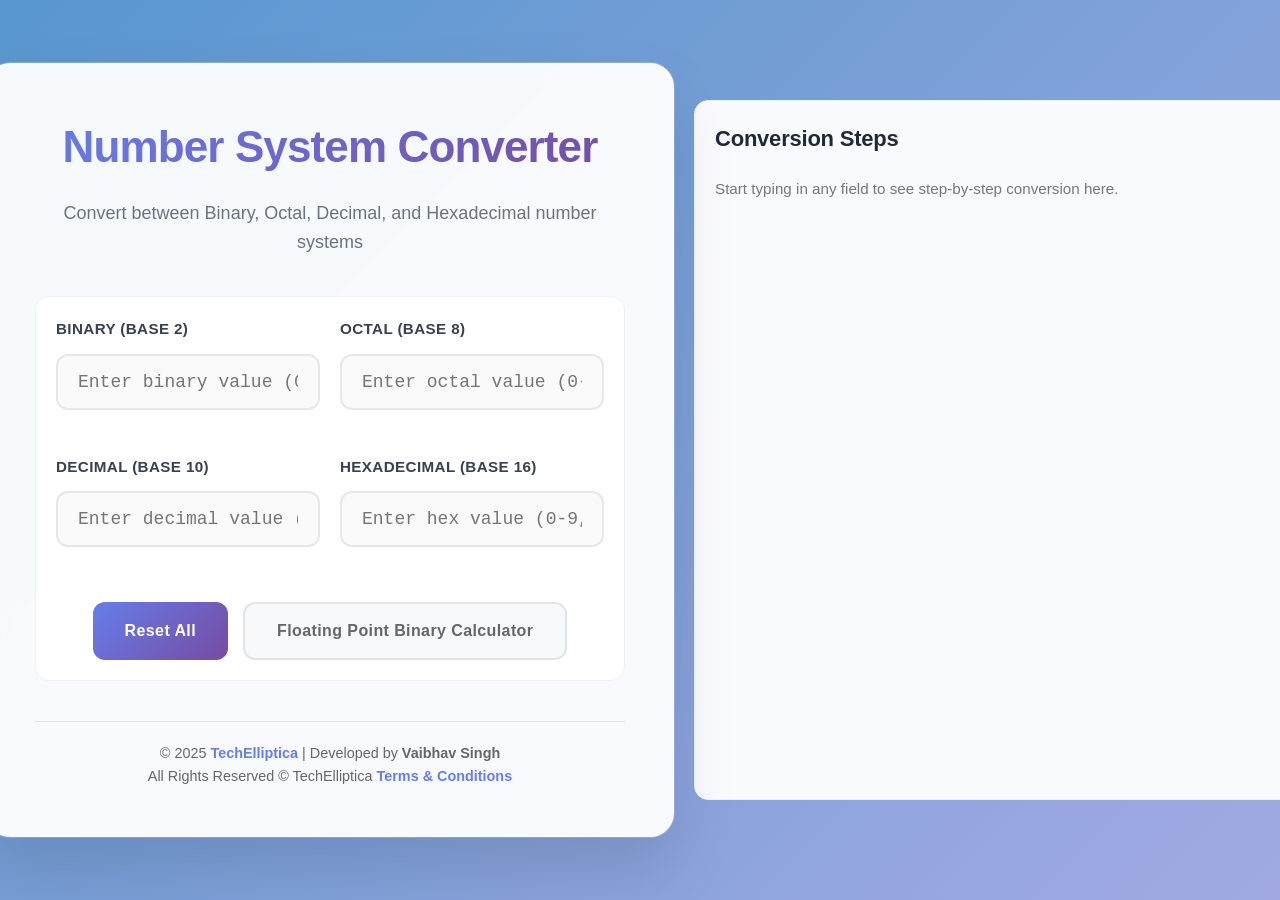
<file: number-system-calculator/index.html>
<!DOCTYPE html>
<html lang="en">
<head>
    <meta charset="UTF-8">
    <meta name="viewport" content="width=device-width, initial-scale=1.0">
    <title>Number System Converter - TechElliptica</title>
    <style>
        * {
            margin: 0;
            padding: 0;
            box-sizing: border-box;
        }

        @import url('https://fonts.googleapis.com/css2?family=Inter:wght@300;400;500;600;700&display=swap');
        
        body {
            font-family: 'Inter', -apple-system, BlinkMacSystemFont, 'Segoe UI', Roboto, sans-serif;
            background: linear-gradient(135deg, #5897cf 0%, #a2a9e2 100%);
            min-height: 100vh;
            display: flex;
            align-items: center;
            justify-content: center;
            padding: 20px;
            margin: 0;
            line-height: 1.6;
        }

        .container {
            background: rgba(255, 255, 255, 0.95);
            backdrop-filter: blur(10px);
            border-radius: 24px;
            box-shadow: 0 32px 64px rgba(0, 0, 0, 0.12), 0 0 0 1px rgba(255, 255, 255, 0.2);
            padding: 48px;
            max-width: 1200px;
            width: 100%;
            border: 1px solid rgba(255, 255, 255, 0.2);
        }

        /* New two-column layout styles */
        .layout-grid {
            display: flex;
            gap: 28px;
        }

        .left-panel {
            flex: 1.1;
            background: #ffffff;
            border: 1px solid #eef1f5;
            border-radius: 14px;
            padding: 20px;
        }

        .right-panel {
            flex: 0.9;
            background: #fafbff;
            border: 1px solid #eef1f5;
            border-radius: 14px;
            padding: 20px;
            min-height: 700px;
            max-height: 700px;
            width: 600px;
            overflow-y: auto;
            overflow-x: hidden;
        }

        /* Custom scrollbar styling */
        .right-panel::-webkit-scrollbar {
            width: 8px;
        }

        .right-panel::-webkit-scrollbar-track {
            background: #f1f5f9;
            border-radius: 4px;
        }

        .right-panel::-webkit-scrollbar-thumb {
            background: #cbd5e1;
            border-radius: 4px;
        }

        .right-panel::-webkit-scrollbar-thumb:hover {
            background: #94a3b8;
        }

        .explain-title {
            font-size: 1.375rem;
            margin-bottom: 20px;
            color: #1f2937;
            font-weight: 700;
            letter-spacing: -0.01em;
        }

        .explain-content {
            color: #4b5563;
            line-height: 1.7;
            font-size: 0.95rem;
        }

        .muted { color: #777; }

        .divider {
            border: 0;
            border-top: 1px solid #e6e9ef;
            margin: 12px 0 16px;
        }

        .div-table {
            width: 100%;
            border-collapse: collapse;
            margin: 12px 0 16px;
            font-size: 0.9rem;
            border-radius: 8px;
            overflow: hidden;
            box-shadow: 0 2px 8px rgba(0, 0, 0, 0.05);
        }

        .div-table th {
            background: #f8fafc;
            color: #374151;
            font-weight: 600;
            padding: 12px 10px;
            text-align: center;
            border: 1px solid #e5e7eb;
        }

        .div-table td {
            border: 1px solid #e5e7eb;
            padding: 10px;
            text-align: center;
            background: white;
        }

        .summary-line { margin: 6px 0; }

        .header {
            text-align: center;
            margin-bottom: 40px;
        }

        .header h1 {
            color: #1a1a1a;
            font-size: 2.75rem;
            margin-bottom: 16px;
            font-weight: 700;
            letter-spacing: -0.02em;
            background: linear-gradient(135deg, #667eea 0%, #764ba2 100%);
            -webkit-background-clip: text;
            -webkit-text-fill-color: transparent;
            background-clip: text;
        }

        .header p {
            color: #6b7280;
            font-size: 1.125rem;
            font-weight: 400;
            margin-bottom: 8px;
        }

        .converter-grid {
            display: grid;
            grid-template-columns: 1fr 1fr;
            gap: 20px;
            margin-bottom: 30px;
        }

        .input-group {
            display: flex;
            flex-direction: column;
        }

        .input-group label {
            font-weight: 600;
            color: #374151;
            margin-bottom: 12px;
            font-size: 0.95rem;
            letter-spacing: 0.025em;
            text-transform: uppercase;
        }

        .input-group input {
            padding: 16px 20px;
            border: 2px solid #e5e7eb;
            border-radius: 12px;
            font-size: 1.125rem;
            font-weight: 500;
            transition: all 0.2s cubic-bezier(0.4, 0, 0.2, 1);
            background: #fafafa;
            color: #1f2937;
            font-family: 'Inter', monospace;
        }

        .input-group input:focus {
            outline: none;
            border-color: #667eea;
            background: white;
            box-shadow: 0 0 0 4px rgba(102, 126, 234, 0.1), 0 4px 12px rgba(0, 0, 0, 0.05);
            transform: translateY(-1px);
        }

        .input-group input.invalid {
            border-color: #e74c3c;
            background: #fdf2f2;
        }

        .input-group input.invalid:focus {
            box-shadow: 0 0 0 3px rgba(231, 76, 60, 0.1);
        }

        .error-message {
            color: #e74c3c;
            font-size: 0.9rem;
            margin-top: 5px;
            min-height: 20px;
        }

        .controls {
            display: flex;
            justify-content: center;
            gap: 15px;
            margin-top: 30px;
        }

        .btn {
            padding: 14px 32px;
            border: none;
            border-radius: 12px;
            font-size: 1rem;
            font-weight: 600;
            cursor: pointer;
            transition: all 0.2s cubic-bezier(0.4, 0, 0.2, 1);
            font-family: 'Inter', sans-serif;
            letter-spacing: 0.025em;
        }

        .btn-primary {
            background: linear-gradient(135deg, #667eea 0%, #764ba2 100%);
            color: white;
        }

        .btn-primary:hover {
            transform: translateY(-2px);
            box-shadow: 0 12px 24px rgba(102, 126, 234, 0.4), 0 4px 8px rgba(0, 0, 0, 0.1);
        }

        .btn-secondary {
            background: #f8f9fa;
            color: #666;
            border: 2px solid #e1e5e9;
        }

        .btn-secondary:hover {
            background: #e9ecef;
            transform: translateY(-2px);
        }

        .footer {
            text-align: center;
            margin-top: 40px;
            padding-top: 20px;
            border-top: 1px solid #e1e5e9;
            color: #666;
            font-size: 0.9rem;
        }

        .footer a {
            color: #667eea;
            text-decoration: none;
            font-weight: 600;
        }

        .footer a:hover {
            text-decoration: underline;
        }

        @media (max-width: 1024px) {
            .layout-grid {
                flex-direction: column;
            }
        }

        @media (max-width: 768px) {
            .converter-grid {
                grid-template-columns: 1fr;
            }
            
            .container {
                padding: 20px;
            }
            
            .header h1 {
                font-size: 2rem;
            }
        }

        .placeholder-text {
            color: #999;
            font-style: italic;
        }
    </style>
</head>
<body>
    <div class="container">
        <div class="header">
            <h1>Number System Converter</h1>
            <p>Convert between Binary, Octal, Decimal, and Hexadecimal number systems</p>
        </div>

        <!-- Two-column layout -->
        <div class="layout-grid" aria-label="Two column layout">
            <!-- Left: Converter Form -->
            <div class="left-panel" aria-label="Converter form panel">
                <div class="converter-grid">
                    <div class="input-group">
                <label for="binary-input">Binary (Base 2)</label>
                <input 
                    type="text" 
                    id="binary-input" 
                    data-testid="binary-input"
                    aria-label="Binary number input"
                    placeholder="Enter binary value (0-1)"
                    autocomplete="off"
                >
                <div class="error-message" id="binary-error"></div>
                    </div>

                    <div class="input-group">
                <label for="octal-input">Octal (Base 8)</label>
                <input 
                    type="text" 
                    id="octal-input" 
                    data-testid="octal-input"
                    aria-label="Octal number input"
                    placeholder="Enter octal value (0-7)"
                    autocomplete="off"
                >
                <div class="error-message" id="octal-error"></div>
                    </div>

                    <div class="input-group">
                <label for="decimal-input">Decimal (Base 10)</label>
                <input 
                    type="text" 
                    id="decimal-input" 
                    data-testid="decimal-input"
                    aria-label="Decimal number input"
                    placeholder="Enter decimal value (0-9)"
                    autocomplete="off"
                >
                <div class="error-message" id="decimal-error"></div>
                    </div>

                    <div class="input-group">
                <label for="hex-input">Hexadecimal (Base 16)</label>
                <input 
                    type="text" 
                    id="hex-input" 
                    data-testid="hex-input"
                    aria-label="Hexadecimal number input"
                    placeholder="Enter hex value (0-9, A-F)"
                    autocomplete="off"
                >
                <div class="error-message" id="hex-error"></div>
                    </div>
                </div>

                <div class="controls">
                    <button class="btn btn-primary" id="reset-btn" aria-label="Reset all fields">
                        Reset All
                    </button>
                    <a href="floating-binary-calculator.html" class="btn btn-secondary" style="text-decoration: none; display: inline-block;">
                        Floating Point Binary Calculator
                    </a>
                </div>
            </div>
            
            <!-- Right: Explanation Panel -->
            
        </div>

        <div class="footer">
            <p>&copy; 2025 <a href="#" target="_blank">TechElliptica</a> | Developed by <strong>Vaibhav Singh</strong></p>
            <p>All Rights Reserved © TechElliptica <a href="../terms-and-conditions.php" target="_blank">Terms & Conditions</a></p>
        </div>
    </div>
<div style="margin-left:20px;">
     <!-- Right: Explanation Panel -->
     <div class="right-panel" id="explain-panel" aria-live="polite" aria-label="Conversion explanation panel">
        <h2 class="explain-title">Conversion Steps</h2>
        <div id="explain-content" class="explain-content" data-testid="explain-content">
            <p class="muted">Start typing in any field to see step-by-step conversion here.</p>
        </div>
    </div>
</div>
    <script>
        const _0x143d54=_0x445c;function _0x445c(_0x619bcb,_0x3ae763){const _0x344a00=_0x344a();return _0x445c=function(_0x445c39,_0x30e283){_0x445c39=_0x445c39-0xd8;let _0x52ca54=_0x344a00[_0x445c39];return _0x52ca54;},_0x445c(_0x619bcb,_0x3ae763);}(function(_0x554a42,_0x34f89c){const _0x5b2d1f=_0x445c,_0x27a056=_0x554a42();while(!![]){try{const _0x48987c=-parseInt(_0x5b2d1f(0xfc))/0x1+parseInt(_0x5b2d1f(0xdd))/0x2*(parseInt(_0x5b2d1f(0xf8))/0x3)+parseInt(_0x5b2d1f(0x12b))/0x4+parseInt(_0x5b2d1f(0x10f))/0x5*(parseInt(_0x5b2d1f(0x100))/0x6)+parseInt(_0x5b2d1f(0x13c))/0x7*(parseInt(_0x5b2d1f(0x121))/0x8)+parseInt(_0x5b2d1f(0x123))/0x9*(-parseInt(_0x5b2d1f(0x11f))/0xa)+-parseInt(_0x5b2d1f(0xec))/0xb*(parseInt(_0x5b2d1f(0x131))/0xc);if(_0x48987c===_0x34f89c)break;else _0x27a056['push'](_0x27a056['shift']());}catch(_0x459e30){_0x27a056['push'](_0x27a056['shift']());}}}(_0x344a,0x8624e));class NumberSystemConverter{constructor(){const _0x4b9687=_0x445c;this[_0x4b9687(0x119)]={'binary':document[_0x4b9687(0x12f)](_0x4b9687(0xf2)),'octal':document[_0x4b9687(0x12f)]('octal-input'),'decimal':document[_0x4b9687(0x12f)](_0x4b9687(0xda)),'hex':document['getElementById'](_0x4b9687(0x130))},this[_0x4b9687(0xd9)]={'binary':document[_0x4b9687(0x12f)](_0x4b9687(0xe7)),'octal':document[_0x4b9687(0x12f)]('octal-error'),'decimal':document['getElementById']('decimal-error'),'hex':document[_0x4b9687(0x12f)](_0x4b9687(0x138))},this[_0x4b9687(0x101)]=![],this['init']();}[_0x143d54(0x117)](){const _0x4b2d4d=_0x143d54;Object['values'](this[_0x4b2d4d(0x119)])[_0x4b2d4d(0x107)](_0xc254ad=>{const _0x6137ce=_0x4b2d4d;_0xc254ad['addEventListener'](_0x6137ce(0xe3),_0x200a85=>this['handleInput'](_0x200a85)),_0xc254ad[_0x6137ce(0x142)](_0x6137ce(0x11c),_0x22f32c=>this['handlePaste'](_0x22f32c));}),document['getElementById'](_0x4b2d4d(0xe2))['addEventListener']('click',()=>this['resetAll']());}[_0x143d54(0x118)](_0x257b5d){const _0x28772d=_0x143d54;if(this[_0x28772d(0x101)])return;const _0x163ab8=_0x257b5d[_0x28772d(0x111)],_0x541c1a=this[_0x28772d(0xee)](_0x163ab8),_0x4326c9=_0x163ab8[_0x28772d(0x114)][_0x28772d(0x12d)]()[_0x28772d(0x106)]();if(_0x4326c9===''){this[_0x28772d(0x125)]();return;}if(!this[_0x28772d(0x11d)](_0x4326c9,_0x541c1a)){this[_0x28772d(0xf5)](_0x541c1a,_0x28772d(0x110)+_0x541c1a+'\x20input');return;}this[_0x28772d(0xf9)](),this[_0x28772d(0x139)](_0x541c1a,_0x4326c9);}['handlePaste'](_0xaaf7b6){setTimeout(()=>{const _0x481199=_0x445c;this[_0x481199(0x118)](_0xaaf7b6);},0xa);}[_0x143d54(0xee)](_0x5d74b6){const _0x3f8b60=_0x143d54,_0x1aadc1=_0x5d74b6['id'];if(_0x1aadc1[_0x3f8b60(0x112)]('binary'))return _0x3f8b60(0x10d);if(_0x1aadc1[_0x3f8b60(0x112)](_0x3f8b60(0x109)))return _0x3f8b60(0x109);if(_0x1aadc1[_0x3f8b60(0x112)](_0x3f8b60(0xe4)))return'decimal';if(_0x1aadc1[_0x3f8b60(0x112)](_0x3f8b60(0x13f)))return _0x3f8b60(0x13f);return _0x3f8b60(0xe4);}['isValidInput'](_0x1c706e,_0x215ec8){const _0x16117a=_0x143d54,_0x4c8452={'binary':/^[01]+$/,'octal':/^[0-7]+$/,'decimal':/^[0-9]+$/,'hex':/^[0-9A-F]+$/};return _0x4c8452[_0x215ec8][_0x16117a(0x136)](_0x1c706e);}[_0x143d54(0x139)](_0xf2329a,_0xaabe82){const _0x5a0801=_0x143d54;try{let _0x58f037;switch(_0xf2329a){case'binary':_0x58f037=parseInt(_0xaabe82,0x2);break;case _0x5a0801(0x109):_0x58f037=parseInt(_0xaabe82,0x8);break;case _0x5a0801(0xe4):_0x58f037=parseInt(_0xaabe82,0xa);break;case _0x5a0801(0x13f):_0x58f037=parseInt(_0xaabe82,0x10);break;default:return;}if(isNaN(_0x58f037)||_0x58f037<0x0){this[_0x5a0801(0xf5)](_0xf2329a,'Invalid\x20number');return;}this[_0x5a0801(0x101)]=!![],this['updateField']('binary',_0x58f037['toString'](0x2)),this['updateField'](_0x5a0801(0x109),_0x58f037['toString'](0x8)),this[_0x5a0801(0x104)]('decimal',_0x58f037[_0x5a0801(0xf1)](0xa)),this[_0x5a0801(0x104)](_0x5a0801(0x13f),_0x58f037['toString'](0x10)[_0x5a0801(0x106)]()),this[_0x5a0801(0xf3)](_0xf2329a,_0xaabe82,_0x58f037),this[_0x5a0801(0x101)]=![];}catch(_0x1ae036){this[_0x5a0801(0xf5)](_0xf2329a,_0x5a0801(0xfd)),this['isUpdating']=![];}}['updateField'](_0x170834,_0x42ef81){const _0x2229ad=_0x143d54;if(_0x170834===this['getCurrentSourceType']())return;const _0x2d8d7d=this['inputs'][_0x170834];_0x2d8d7d&&(_0x2d8d7d[_0x2229ad(0x114)]=_0x42ef81);}['getCurrentSourceType'](){const _0x2c71df=_0x143d54;for(const [_0xb4d5e7,_0x4be870]of Object[_0x2c71df(0x10c)](this[_0x2c71df(0x119)])){if(_0x4be870===document['activeElement'])return _0xb4d5e7;}return null;}[_0x143d54(0xf5)](_0x1be4ec,_0x25f2c8){const _0x509f1a=_0x143d54;this[_0x509f1a(0xd9)][_0x1be4ec]['textContent']=_0x25f2c8,this['inputs'][_0x1be4ec]['classList'][_0x509f1a(0xe5)](_0x509f1a(0xff));}[_0x143d54(0xf9)](){const _0x5ec08a=_0x143d54;Object['values'](this[_0x5ec08a(0xd9)])[_0x5ec08a(0x107)](_0xd83d99=>{const _0x445000=_0x5ec08a;_0xd83d99[_0x445000(0x13b)]='';}),Object['values'](this[_0x5ec08a(0x119)])[_0x5ec08a(0x107)](_0x3b2c5a=>{const _0x112705=_0x5ec08a;_0x3b2c5a['classList'][_0x112705(0x132)]('invalid');});}['clearAll'](){const _0x2fb7c5=_0x143d54;Object[_0x2fb7c5(0x13d)](this[_0x2fb7c5(0x119)])[_0x2fb7c5(0x107)](_0x51325e=>{_0x51325e['value']='';}),this[_0x2fb7c5(0xf9)]();}[_0x143d54(0xdc)](){const _0x40437d=_0x143d54;this[_0x40437d(0x125)](),this[_0x40437d(0x119)][_0x40437d(0x10d)]['focus'](),this[_0x40437d(0x141)](_0x40437d(0x12e));}[_0x143d54(0xf3)](_0x1aa681,_0x218661,_0x4013aa){const _0xfeb03=_0x143d54,_0x45b585=_0x218661[_0xfeb03(0x106)](),_0x23ca5c=_0x4013aa[_0xfeb03(0xf1)](0x2),_0x170b28=_0x4013aa[_0xfeb03(0xf1)](0x8),_0x17df1b=_0x4013aa[_0xfeb03(0xf1)](0xa),_0x2d4da9=_0x4013aa[_0xfeb03(0xf1)](0x10)[_0xfeb03(0x106)]();let _0x8f520d='';_0x8f520d+=_0xfeb03(0x128)+this['baseName'](_0x1aa681)+_0xfeb03(0x103)+_0x45b585+'</div>',_0x8f520d+=_0xfeb03(0x102)+_0x23ca5c+_0xfeb03(0x12a)+_0x170b28+_0xfeb03(0x140)+_0x17df1b+_0xfeb03(0xfa)+_0x2d4da9+_0xfeb03(0xe8),_0x8f520d+='<hr\x20class=\x22divider\x22\x20/>';switch(_0x1aa681){case _0xfeb03(0x10d):_0x8f520d+=this[_0xfeb03(0x105)](_0x45b585,_0x4013aa);break;case'octal':_0x8f520d+=this[_0xfeb03(0xe9)](_0x45b585,_0x4013aa);break;case'decimal':_0x8f520d+=this[_0xfeb03(0x116)](_0x45b585,_0x4013aa);break;case _0xfeb03(0x13f):_0x8f520d+=this['explainHexToOthers'](_0x45b585,_0x4013aa);break;}this[_0xfeb03(0x141)](_0x8f520d);}[_0x143d54(0x141)](_0x8789ce){const _0x1eadb0=_0x143d54,_0x3bf1a5=document[_0x1eadb0(0x12f)]('explain-content');if(_0x3bf1a5)_0x3bf1a5['innerHTML']=_0x8789ce;}[_0x143d54(0x13e)](_0x85da00){const _0x322532=_0x143d54;return{'binary':'Base\x202','octal':_0x322532(0x127),'decimal':_0x322532(0xd8),'hex':_0x322532(0x12c)}[_0x85da00];}['explainBinaryToOthers'](_0x3f85c1,_0x1fd5b3){const _0x2cc276=_0x143d54,_0x4707e0=[..._0x3f85c1][_0x2cc276(0xe1)](),_0x2115fb=_0x4707e0[_0x2cc276(0x113)]((_0x394339,_0xbdd248)=>_0x394339+_0x2cc276(0xfe)+_0xbdd248),_0x4d14e6=_0x4707e0['map']((_0x4e8fb7,_0x2d640c)=>''+Number(_0x4e8fb7)*0x2**_0x2d640c);let _0xde16c0=_0x2cc276(0xf0);return _0xde16c0+=_0x2cc276(0x108)+_0x3f85c1+_0x2cc276(0xdb)+_0x2115fb['reverse']()[_0x2cc276(0x10b)](_0x2cc276(0x135))+_0x2cc276(0x10e),_0xde16c0+='<p>=\x20'+_0x4d14e6[_0x2cc276(0xe1)]()[_0x2cc276(0x10b)](_0x2cc276(0x135))+'\x20=\x20<strong>'+_0x1fd5b3+_0x2cc276(0xed),_0xde16c0+=this[_0x2cc276(0x133)](_0x1fd5b3,0x8,_0x2cc276(0xfb)),_0xde16c0+=this[_0x2cc276(0x133)](_0x1fd5b3,0x10,_0x2cc276(0xf6)),_0xde16c0;}[_0x143d54(0xe9)](_0x527de3,_0x24d6bd){const _0x560c70=_0x143d54,_0x248bdf=[..._0x527de3][_0x560c70(0x113)](_0x37ca38=>Number(_0x37ca38))[_0x560c70(0xe1)](),_0x4149ce=_0x248bdf['map']((_0x26036a,_0x5428d0)=>_0x26036a+_0x560c70(0x120)+_0x5428d0),_0x5edd9c=_0x248bdf['map']((_0x531fda,_0x5bdecf)=>''+_0x531fda*0x8**_0x5bdecf);let _0x5a33de=_0x560c70(0x11a);return _0x5a33de+=_0x560c70(0x108)+_0x527de3+_0x560c70(0xdb)+_0x4149ce[_0x560c70(0xe1)]()[_0x560c70(0x10b)]('\x20+\x20')+'</p>',_0x5a33de+=_0x560c70(0x122)+_0x5edd9c[_0x560c70(0xe1)]()[_0x560c70(0x10b)]('\x20+\x20')+'\x20=\x20<strong>'+_0x24d6bd+_0x560c70(0xed),_0x5a33de+=this[_0x560c70(0x133)](_0x24d6bd,0x2,_0x560c70(0xeb)),_0x5a33de+=this['divisionTable'](_0x24d6bd,0x10,_0x560c70(0xf6)),_0x5a33de;}[_0x143d54(0x116)](_0x51472b,_0x7621ed){const _0x4696e3=_0x143d54;let _0xe65b6c='';return _0xe65b6c+=this[_0x4696e3(0x133)](_0x7621ed,0x2,'Decimal\x20→\x20Binary'),_0xe65b6c+=this[_0x4696e3(0x133)](_0x7621ed,0x8,'Decimal\x20→\x20Octal'),_0xe65b6c+=this[_0x4696e3(0x133)](_0x7621ed,0x10,'Decimal\x20→\x20Hex'),_0xe65b6c;}[_0x143d54(0x11b)](_0x4b397a,_0x25e91f){const _0x41c03c=_0x143d54,_0x596db4=_0x20707a=>parseInt(_0x20707a,0x10),_0x334736=[..._0x4b397a[_0x41c03c(0x106)]()][_0x41c03c(0x113)](_0x596db4)[_0x41c03c(0xe1)](),_0x21821e=_0x334736[_0x41c03c(0x113)]((_0x1e3175,_0x18e7ea)=>_0x1e3175+'×16^'+_0x18e7ea),_0x267cd6=_0x334736[_0x41c03c(0x113)]((_0x185a02,_0x57ca26)=>''+_0x185a02*0x10**_0x57ca26);let _0x143ca1=_0x41c03c(0x13a);return _0x143ca1+=_0x41c03c(0x108)+_0x4b397a['toUpperCase']()+_0x41c03c(0xdb)+_0x21821e[_0x41c03c(0xe1)]()[_0x41c03c(0x10b)](_0x41c03c(0x135))+_0x41c03c(0x10e),_0x143ca1+=_0x41c03c(0x122)+_0x267cd6['reverse']()[_0x41c03c(0x10b)](_0x41c03c(0x135))+_0x41c03c(0x126)+_0x25e91f+_0x41c03c(0xed),_0x143ca1+=this[_0x41c03c(0x133)](_0x25e91f,0x2,'Decimal\x20→\x20Binary'),_0x143ca1+=this[_0x41c03c(0x133)](_0x25e91f,0x8,_0x41c03c(0xfb)),_0x143ca1;}[_0x143d54(0x133)](_0x19bd9c,_0x41ef89,_0x33077e){const _0x5300c3=_0x143d54;if(_0x19bd9c===0x0)return _0x5300c3(0xea)+_0x33077e+_0x5300c3(0xf4);const _0x2bcacf='0123456789ABCDEFGHIJKLMNOPQRSTUVWXYZ';let _0x4b7481=_0x19bd9c;const _0x38fcf1=[];while(_0x4b7481>0x0){const _0x2bdc17=_0x4b7481%_0x41ef89;_0x38fcf1['push']({'q':_0x4b7481,'base':_0x41ef89,'rem':_0x2bdc17,'digit':_0x2bcacf[_0x2bdc17]}),_0x4b7481=Math[_0x5300c3(0xef)](_0x4b7481/_0x41ef89);}const _0x4a5486=_0x38fcf1[_0x5300c3(0x113)](_0x48f016=>_0x48f016['digit'])[_0x5300c3(0xe1)]()[_0x5300c3(0x10b)]('');let _0x2491aa=_0x5300c3(0xea)+_0x33077e+_0x5300c3(0x115);return _0x2491aa+=_0x5300c3(0x137)+'<thead><tr><th>Quotient</th><th>÷\x20Base</th><th>Remainder</th><th>Digit</th></tr></thead><tbody>'+_0x38fcf1['map'](_0x8a596e=>_0x5300c3(0x134)+_0x8a596e['q']+_0x5300c3(0x124)+_0x8a596e[_0x5300c3(0xe0)]+_0x5300c3(0x124)+_0x8a596e['rem']+_0x5300c3(0x124)+_0x8a596e[_0x5300c3(0x11e)]+_0x5300c3(0xe6))[_0x5300c3(0x10b)]('')+_0x5300c3(0x10a),_0x2491aa+=_0x5300c3(0x129)+_0x4a5486+_0x5300c3(0xed),_0x2491aa;}}function _0x344a(){const _0x431679=['handleInput','inputs','<h3>Octal\x20→\x20Decimal</h3>','explainHexToOthers','paste','isValidInput','digit','30YYzYTX','×8^','8WPkqTU','<p>=\x20','1366416LqkFTE','</td><td>','clearAll','\x20=\x20<strong>','Base\x208','<div\x20class=\x22summary-line\x22><strong>Input\x20(','<p><strong>Read\x20remainders\x20upward\x20→\x20','\x20|\x20Oct\x20','611956syuiDR','Base\x2016','trim','<p\x20class=\x22muted\x22>Start\x20typing\x20in\x20any\x20field\x20to\x20see\x20step-by-step\x20conversion\x20here.</p>','getElementById','hex-input','48aYjUDy','remove','divisionTable','<tr><td>','\x20+\x20','test','<table\x20class=\x22div-table\x22\x20aria-label=\x22division\x20steps\x20table\x22>','hex-error','convertFrom','<h3>Hex\x20→\x20Decimal</h3>','textContent','5255873NnoZAe','values','baseName','hex','\x20|\x20Dec\x20','setExplainHTML','addEventListener','Base\x2010','errors','decimal-input','\x20=\x20','resetAll','24872PfhNFJ','keydown','querySelector','base','reverse','reset-btn','input','decimal','add','</td></tr>','binary-error','</div>','explainOctalToOthers','<h3>','Decimal\x20→\x20Binary','1812129OJAeGk','</strong></p>','getInputType','floor','<h3>Binary\x20→\x20Decimal</h3>','toString','binary-input','renderExplanation','</h3><p>0\x20in\x20any\x20base\x20is\x200.</p>','showError','Decimal\x20→\x20Hex','Escape','177nwYCKn','clearErrors','\x20|\x20Hex\x20','Decimal\x20→\x20Octal','115508ptNmzC','Conversion\x20error','×2^','invalid','425514dEQyXf','isUpdating','<div\x20class=\x22summary-line\x22><strong>Results:</strong>\x20Bin\x20','):</strong>\x20','updateField','explainBinaryToOthers','toUpperCase','forEach','<p>','octal','</tbody></table>','join','entries','binary','</p>','10IWLWaj','Invalid\x20','target','includes','map','value','</h3>','explainDecimalToOthers','init'];_0x344a=function(){return _0x431679;};return _0x344a();}document[_0x143d54(0x142)]('DOMContentLoaded',()=>{new NumberSystemConverter();}),document[_0x143d54(0x142)](_0x143d54(0xde),_0x3fda94=>{const _0x3955c6=_0x143d54;_0x3fda94['key']===_0x3955c6(0xf7)&&document[_0x3955c6(0xdf)]('#reset-btn')['click']();});
    </script>
</body>
</html>
</file>
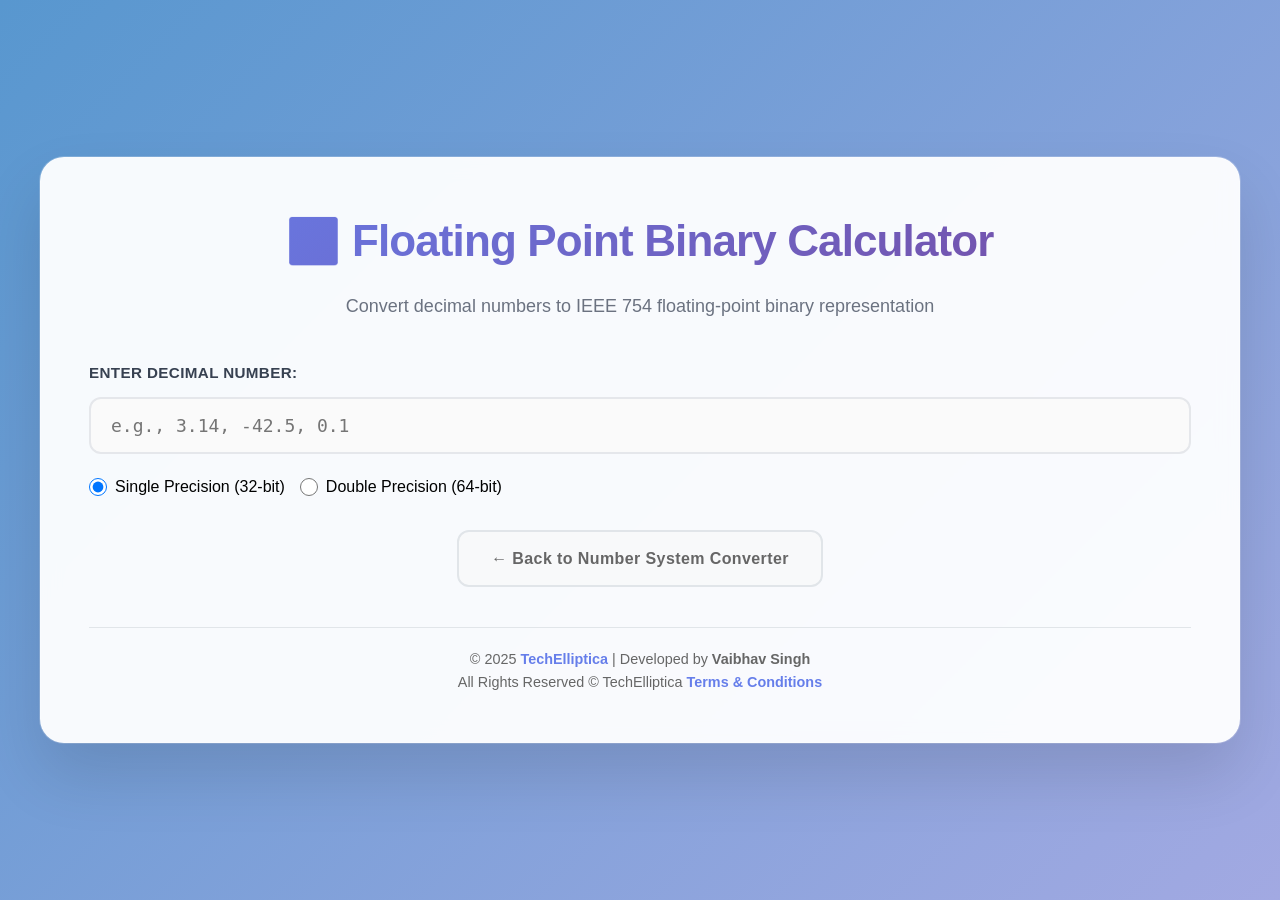
<file: number-system-calculator/floating-binary-calculator.html>
<!DOCTYPE html>
<html lang="en">
<head>
    <meta charset="UTF-8">
    <meta name="viewport" content="width=device-width, initial-scale=1.0">
    <title>Floating Point Binary Calculator - TechElliptica</title>
    <style>
        * {
            margin: 0;
            padding: 0;
            box-sizing: border-box;
        }

        @import url('https://fonts.googleapis.com/css2?family=Inter:wght@300;400;500;600;700&display=swap');
        
        body {
            font-family: 'Inter', -apple-system, BlinkSystemFont, 'Segoe UI', Roboto, sans-serif;
            background: linear-gradient(135deg, #5897cf 0%, #a2a9e2 100%);
            min-height: 100vh;
            display: flex;
            align-items: center;
            justify-content: center;
            padding: 20px;
            margin: 0;
            line-height: 1.6;
        }

        .container {
            background: rgba(255, 255, 255, 0.95);
            backdrop-filter: blur(10px);
            border-radius: 24px;
            box-shadow: 0 32px 64px rgba(0, 0, 0, 0.12), 0 0 0 1px rgba(255, 255, 255, 0.2);
            padding: 48px;
            max-width: 1200px;
            width: 100%;
            border: 1px solid rgba(255, 255, 255, 0.2);
        }

        .header {
            text-align: center;
            margin-bottom: 40px;
        }

        .header h1 {
            color: #1a1a1a;
            font-size: 2.75rem;
            margin-bottom: 16px;
            font-weight: 700;
            letter-spacing: -0.02em;
            background: linear-gradient(135deg, #667eea 0%, #764ba2 100%);
            -webkit-background-clip: text;
            -webkit-text-fill-color: transparent;
            background-clip: text;
        }

        .header p {
            color: #6b7280;
            font-size: 1.125rem;
            font-weight: 400;
            margin-bottom: 8px;
        }

        .subtitle {
            text-align: center;
            color: #6b7280;
            margin-bottom: 30px;
            font-size: 0.9em;
        }

        .input-section {
            margin-bottom: 30px;
        }

        .input-group {
            display: flex;
            flex-direction: column;
            margin-bottom: 20px;
        }

        .input-group label {
            font-weight: 600;
            color: #374151;
            margin-bottom: 12px;
            font-size: 0.95rem;
            letter-spacing: 0.025em;
            text-transform: uppercase;
        }

        .input-group input[type="number"] {
            padding: 16px 20px;
            border: 2px solid #e5e7eb;
            border-radius: 12px;
            font-size: 1.125rem;
            font-weight: 500;
            transition: all 0.2s cubic-bezier(0.4, 0, 0.2, 1);
            background: #fafafa;
            color: #1f2937;
            font-family: 'Inter', monospace;
            width: 100%;
        }

        .input-group input[type="number"]:focus {
            outline: none;
            border-color: #667eea;
            background: white;
            box-shadow: 0 0 0 4px rgba(102, 126, 234, 0.1), 0 4px 12px rgba(0, 0, 0, 0.05);
            transform: translateY(-1px);
        }

        .precision-selector {
            display: flex;
            gap: 15px;
            margin-top: 15px;
        }

        .radio-group {
            display: flex;
            align-items: center;
            gap: 8px;
        }

        input[type="radio"] {
            width: 18px;
            height: 18px;
            cursor: pointer;
        }

        .result-section {
            margin-top: 30px;
        }

        .binary-display {
            background: #f8f9fa;
            border-radius: 10px;
            padding: 25px;
            margin-top: 20px;
        }

        .bit-group {
            margin-bottom: 25px;
        }

        .bit-group:last-child {
            margin-bottom: 0;
        }

        .bit-group-title {
            font-size: 1.1em;
            font-weight: 600;
            color: #333;
            margin-bottom: 12px;
            display: flex;
            align-items: center;
            gap: 10px;
        }

        .bit-group-title::before {
            content: '';
            width: 4px;
            height: 20px;
            background: #667eea;
            border-radius: 2px;
        }

        .bits-container {
            display: flex;
            flex-wrap: wrap;
            gap: 5px;
            margin-bottom: 10px;
        }

        .bit {
            width: 35px;
            height: 35px;
            display: flex;
            align-items: center;
            justify-content: center;
            border-radius: 6px;
            font-weight: 600;
            font-size: 14px;
            transition: transform 0.2s;
        }

        .bit:hover {
            transform: scale(1.1);
        }

        .bit-sign {
            background: #ff6b6b;
            color: white;
        }

        .bit-exponent {
            background: #4ecdc4;
            color: white;
        }

        .bit-mantissa {
            background: #95e1d3;
            color: #333;
        }

        .bit-label {
            font-size: 0.85em;
            color: #666;
            margin-top: 5px;
        }

        .full-binary {
            background: #2d3436;
            color: #00ff00;
            padding: 15px;
            border-radius: 8px;
            font-family: 'Courier New', monospace;
            font-size: 14px;
            word-break: break-all;
            margin-top: 20px;
            letter-spacing: 2px;
        }

        .info-box {
            background: #e3f2fd;
            border-left: 4px solid #2196f3;
            padding: 15px;
            border-radius: 5px;
            margin-top: 15px;
            font-size: 0.9em;
            color: #1976d2;
        }

        .error {
            background: #ffebee;
            border-left: 4px solid #f44336;
            color: #c62828;
            padding: 15px;
            border-radius: 5px;
            margin-top: 15px;
        }

        .calculation-details {
            margin-top: 20px;
            padding: 15px;
            background: #f5f5f5;
            border-radius: 8px;
            font-size: 0.9em;
            line-height: 1.8;
        }

        .calculation-details strong {
            color: #667eea;
        }

        .error-info {
            background: #fff3cd;
            border-left: 4px solid #ffc107;
            padding: 15px;
            border-radius: 8px;
            margin-top: 15px;
            font-size: 0.9em;
        }

        .error-info strong {
            color: #856404;
        }

        .error-positive {
            color: #28a745;
        }

        .error-negative {
            color: #dc3545;
        }
        .controls {
            display: flex;
            justify-content: center;
            gap: 15px;
            margin-top: 30px;
        }

        .btn {
            padding: 14px 32px;
            border: none;
            border-radius: 12px;
            font-size: 1rem;
            font-weight: 600;
            cursor: pointer;
            transition: all 0.2s cubic-bezier(0.4, 0, 0.2, 1);
            font-family: 'Inter', sans-serif;
            letter-spacing: 0.025em;
            text-decoration: none;
            display: inline-block;
        }

        .btn-primary {
            background: linear-gradient(135deg, #667eea 0%, #764ba2 100%);
            color: white;
        }

        .btn-primary:hover {
            transform: translateY(-2px);
            box-shadow: 0 12px 24px rgba(102, 126, 234, 0.4), 0 4px 8px rgba(0, 0, 0, 0.1);
        }

        .btn-secondary {
            background: #f8f9fa;
            color: #666;
            border: 2px solid #e1e5e9;
        }

        .btn-secondary:hover {
            background: #e9ecef;
            transform: translateY(-2px);
        }

        .footer {
            text-align: center;
            margin-top: 40px;
            padding-top: 20px;
            border-top: 1px solid #e1e5e9;
            color: #666;
            font-size: 0.9rem;
        }

        .footer a {
            color: #667eea;
            text-decoration: none;
            font-weight: 600;
        }

        .footer a:hover {
            text-decoration: underline;
        }

        @media (max-width: 768px) {
            .container {
                padding: 20px;
            }
            
            .header h1 {
                font-size: 2rem;
            }
        }
    </style>
</head>
<body>
    <div class="container">
        <div class="header">
            <h1>🔢 Floating Point Binary Calculator</h1>
            <p>Convert decimal numbers to IEEE 754 floating-point binary representation</p>
        </div>

        <div class="input-section">
            <div class="input-group">
                <label for="decimalInput">Enter Decimal Number:</label>
                <input type="number" id="decimalInput" step="any" placeholder="e.g., 3.14, -42.5, 0.1">
            </div>

            <div class="precision-selector">
                <div class="radio-group">
                    <input type="radio" id="singlePrecision" name="precision" value="single" checked>
                    <label for="singlePrecision">Single Precision (32-bit)</label>
                </div>
                <div class="radio-group">
                    <input type="radio" id="doublePrecision" name="precision" value="double">
                    <label for="doublePrecision">Double Precision (64-bit)</label>
                </div>
            </div>
        </div>

        <div class="result-section" id="resultSection" style="display: none;">
            <div class="binary-display">
                <div class="bit-group">
                    <div class="bit-group-title">Sign Bit (1 bit)</div>
                    <div class="bits-container" id="signBits"></div>
                    <div class="bit-label">0 = Positive, 1 = Negative</div>
                </div>

                <div class="bit-group">
                    <div class="bit-group-title">Exponent Bits (<span id="exponentBitsCount">8</span> bits)</div>
                    <div class="bits-container" id="exponentBits"></div>
                    <div class="bit-label">Biased exponent representation</div>
                </div>

                <div class="bit-group">
                    <div class="bit-group-title">Mantissa Bits (<span id="mantissaBitsCount">23</span> bits)</div>
                    <div class="bits-container" id="mantissaBits"></div>
                    <div class="bit-label">Fractional part of the number</div>
                </div>

                <div class="full-binary" id="fullBinary"></div>

                <div class="calculation-details" id="calculationDetails"></div>
                <div class="error-info" id="errorInfo" style="display: none;"></div>
            </div>
        </div>

        <div id="errorMessage" style="display: none;"></div>
        
        <div class="controls">
            <a href="index.html" class="btn btn-secondary">
                ← Back to Number System Converter
            </a>
        </div>

        <div class="footer">
            <p>&copy; 2025 <a href="#" target="_blank">TechElliptica</a> | Developed by <strong>Vaibhav Singh</strong></p>
            <p>All Rights Reserved © TechElliptica <a href="../../terms-and-conditions.php" target="_blank">Terms & Conditions</a></p>
        </div>
    </div>

    <script>
        const decimalInput = document.getElementById('decimalInput');
        const precisionRadios = document.querySelectorAll('input[name="precision"]');
        const resultSection = document.getElementById('resultSection');
        const errorMessage = document.getElementById('errorMessage');
        const signBits = document.getElementById('signBits');
        const exponentBits = document.getElementById('exponentBits');
        const mantissaBits = document.getElementById('mantissaBits');
        const fullBinary = document.getElementById('fullBinary');
        const calculationDetails = document.getElementById('calculationDetails');
        const errorInfo = document.getElementById('errorInfo');
        const exponentBitsCount = document.getElementById('exponentBitsCount');
        const mantissaBitsCount = document.getElementById('mantissaBitsCount');

        function convertToFloat32(num) {
            const buffer = new ArrayBuffer(4);
            const view = new DataView(buffer);
            view.setFloat32(0, num, true); // little endian
            const bytes = new Uint8Array(buffer);
            
            let binary = '';
            for (let i = 3; i >= 0; i--) {
                binary += bytes[i].toString(2).padStart(8, '0');
            }
            
            // Read back the actual stored value
            const storedValue = view.getFloat32(0, true);
            
            return { binary, storedValue };
        }

        function convertToFloat64(num) {
            const buffer = new ArrayBuffer(8);
            const view = new DataView(buffer);
            view.setFloat64(0, num, true); // little endian
            const bytes = new Uint8Array(buffer);
            
            let binary = '';
            for (let i = 7; i >= 0; i--) {
                binary += bytes[i].toString(2).padStart(8, '0');
            }
            
            // Read back the actual stored value
            const storedValue = view.getFloat64(0, true);
            
            return { binary, storedValue };
        }

        function parseFloat32(binary) {
            const sign = binary[0];
            const exponent = binary.substring(1, 9);
            const mantissa = binary.substring(9, 32);
            
            const signValue = sign === '1' ? -1 : 1;
            const exponentValue = parseInt(exponent, 2);
            const bias = 127;
            const actualExponent = exponentValue - bias;
            
            let mantissaValue = 0;
            for (let i = 0; i < mantissa.length; i++) {
                if (mantissa[i] === '1') {
                    mantissaValue += Math.pow(2, -(i + 1));
                }
            }
            
            let value;
            if (exponentValue === 0) {
                if (mantissa === '0'.repeat(23)) {
                    value = 0;
                } else {
                    // Denormalized
                    value = signValue * mantissaValue * Math.pow(2, -126);
                }
            } else if (exponentValue === 255) {
                value = mantissa === '0'.repeat(23) ? Infinity : NaN;
                if (sign === '1' && value === Infinity) value = -Infinity;
            } else {
                value = signValue * (1 + mantissaValue) * Math.pow(2, actualExponent);
            }
            
            return {
                sign,
                exponent,
                mantissa,
                signValue,
                exponentValue,
                actualExponent,
                mantissaValue,
                value
            };
        }

        function parseFloat64(binary) {
            const sign = binary[0];
            const exponent = binary.substring(1, 12);
            const mantissa = binary.substring(12, 64);
            
            const signValue = sign === '1' ? -1 : 1;
            const exponentValue = parseInt(exponent, 2);
            const bias = 1023;
            const actualExponent = exponentValue - bias;
            
            let mantissaValue = 0;
            for (let i = 0; i < mantissa.length; i++) {
                if (mantissa[i] === '1') {
                    mantissaValue += Math.pow(2, -(i + 1));
                }
            }
            
            let value;
            if (exponentValue === 0) {
                if (mantissa === '0'.repeat(52)) {
                    value = 0;
                } else {
                    // Denormalized
                    value = signValue * mantissaValue * Math.pow(2, -1022);
                }
            } else if (exponentValue === 2047) {
                value = mantissa === '0'.repeat(52) ? Infinity : NaN;
                if (sign === '1' && value === Infinity) value = -Infinity;
            } else {
                value = signValue * (1 + mantissaValue) * Math.pow(2, actualExponent);
            }
            
            return {
                sign,
                exponent,
                mantissa,
                signValue,
                exponentValue,
                actualExponent,
                mantissaValue,
                value
            };
        }

        function displayBits(bits, container, className) {
            container.innerHTML = '';
            for (let i = 0; i < bits.length; i++) {
                const bitDiv = document.createElement('div');
                bitDiv.className = `bit ${className}`;
                bitDiv.textContent = bits[i];
                bitDiv.title = `Bit ${i + 1}`;
                container.appendChild(bitDiv);
            }
        }

        // Parse decimal string and calculate exact value with 30 decimal places precision
        // Returns both the exact decimal string (30 places) and the numeric value for comparison
        function parseDecimalAsExact(str) {
            str = str.trim();
            
            // Handle scientific notation
            if (str.includes('e') || str.includes('E')) {
                const num = parseFloat(str);
                return {
                    exactDecimalStr: num.toFixed(30),
                    exactDecimalNum: num
                };
            }
            
            // Check if it's a simple decimal like "33.2"
            if (/^-?\d+\.\d+$/.test(str) || /^-?\d+$/.test(str)) {
                const isNegative = str.startsWith('-');
                const absStr = isNegative ? str.substring(1) : str;
                
                if (absStr.includes('.')) {
                    const parts = absStr.split('.');
                    const integerPart = parts[0] || '0';
                    const decimalPart = parts[1] || '';
                    
                    // Calculate as exact fraction using BigInt
                    // For "33.2": numerator = 332, denominator = 10
                    const numerator = BigInt(integerPart) * BigInt(10) ** BigInt(decimalPart.length) + 
                                     BigInt(decimalPart || '0');
                    const denominator = BigInt(10) ** BigInt(decimalPart.length);
                    
                    // Convert to decimal string with 30 places precision
                    // The exact value is numerator/denominator
                    // For "33.2": 332/10 = 33.2 exactly
                    let result = isNegative ? '-' : '';
                    result += integerPart;
                    result += '.';
                    
                    // Start with the known decimal part
                    let decimalDigits = decimalPart;
                    
                    // Calculate additional decimal places to reach 30
                    let remainder = numerator % denominator;
                    const maxPlaces = 30;
                    
                    // If we already have decimal digits, we need to calculate what comes after
                    // For "33.2", decimalPart is "2", so we have 1 place, need 29 more
                    while (decimalDigits.length < maxPlaces && remainder !== 0n) {
                        remainder *= 10n;
                        const digit = remainder / denominator;
                        decimalDigits += digit.toString();
                        remainder = remainder % denominator;
                    }
                    
                    // Pad to 30 places if needed (for exact decimals like 33.2 = 33.2000...)
                    while (decimalDigits.length < maxPlaces) {
                        decimalDigits += '0';
                    }
                    
                    // Trim to exactly 30 places
                    decimalDigits = decimalDigits.substring(0, maxPlaces);
                    result += decimalDigits;
                    
                    // Convert to number for comparison (this will have precision limits)
                    const exactValue = Number(numerator) / Number(denominator);
                    
                    return {
                        exactDecimalStr: isNegative ? '-' + result.substring(1) : result,
                        exactDecimalNum: isNegative ? -exactValue : exactValue
                    };
                } else {
                    // Integer - exact representation
                    const num = parseFloat(str);
                    return {
                        exactDecimalStr: num.toFixed(30),
                        exactDecimalNum: num
                    };
                }
            }
            
            // Fallback to parseFloat for complex cases
            const num = parseFloat(str);
            return {
                exactDecimalStr: num.toFixed(30),
                exactDecimalNum: num
            };
        }
        
        // Calculate the exact decimal value as a high-precision number
        // This function calculates what the input string represents exactly
        function getExactDecimalValue(inputStr) {
            const str = inputStr.trim();
            
            // Handle scientific notation
            if (str.includes('e') || str.includes('E')) {
                return parseFloat(str); // Can't represent exactly
            }
            
            // Parse as exact fraction
            if (/^-?\d+\.\d+$/.test(str) || /^-?\d+$/.test(str)) {
                const isNegative = str.startsWith('-');
                const absStr = isNegative ? str.substring(1) : str;
                
                if (absStr.includes('.')) {
                    const parts = absStr.split('.');
                    const integerPart = parts[0] || '0';
                    const decimalPart = parts[1] || '';
                    
                    // Calculate as exact fraction
                    const numerator = BigInt(integerPart) * BigInt(10) ** BigInt(decimalPart.length) + 
                                     BigInt(decimalPart || '0');
                    const denominator = BigInt(10) ** BigInt(decimalPart.length);
                    
                    // The exact value is numerator/denominator
                    // But we can't represent it exactly in JavaScript
                    // However, we can calculate the error by:
                    // 1. storedValue is the nearest float to numerator/denominator
                    // 2. The error is: storedValue - (numerator/denominator)
                    
                    // To calculate this precisely, we need to work with the fraction
                    // storedValue is what JavaScript converts numerator/denominator to
                    // So the error is: storedValue - (what numerator/denominator mathematically equals)
                    
                    // Since JavaScript converts both to float64 before dividing,
                    // we get the same as parseFloat. But the true error is:
                    // storedValue - exact_mathematical_value
                    
                    // We'll calculate by converting the fraction and comparing
                    // The key insight: storedValue IS the nearest float to numerator/denominator
                    // So error = storedValue - (numerator/denominator as exact decimal)
                    
                    // Convert to number - this gives us what JavaScript calculates
                    const fractionAsNumber = Number(numerator) / Number(denominator);
                    const exactValue = isNegative ? -fractionAsNumber : fractionAsNumber;
                    
                    return {
                        numerator: numerator,
                        denominator: denominator,
                        exactValue: exactValue,
                        isNegative: isNegative
                    };
                } else {
                    // Integer - exact
                    return {
                        numerator: BigInt(absStr),
                        denominator: 1n,
                        exactValue: parseFloat(str),
                        isNegative: isNegative
                    };
                }
            }
            
            // Fallback
            const num = parseFloat(str);
            return {
                numerator: null,
                denominator: null,
                exactValue: num,
                isNegative: num < 0
            };
        }
        
        // Calculate error using toPrecision for high-precision comparison
        // This helps capture very small differences that might be lost in normal floating point arithmetic
        function calculateError(inputStr, storedValue, isDouble) {
            // Get the exact decimal representation (30 places) for display
            const exact = parseDecimalAsExact(inputStr);
            const exactDecimalStr = exact.exactDecimalStr;
            
            // Parse the input to get the float64 representation
            const inputFloat64 = parseFloat(inputStr);
            
            // Use toPrecision to get high-precision string representations
            // This helps capture differences that might be lost in floating point arithmetic
            const storedValuePrecise = storedValue.toPrecision(21); // Maximum precision for double
            const inputValuePrecise = inputFloat64.toPrecision(21);
            
            // Convert back to numbers for calculation (this preserves more precision)
            const storedValueHighPrec = parseFloat(storedValuePrecise);
            const inputValueHighPrec = parseFloat(inputValuePrecise);
            
            // Calculate error using high-precision values
            let error;
            
            if (isDouble) {
                // For double precision, compare storedValue with inputFloat64 using high precision
                error = storedValueHighPrec - inputValueHighPrec;
            } else {
                // For single precision, compare storedValue (float32) with inputFloat64
                error = storedValueHighPrec - inputValueHighPrec;
            }
            
            return {
                error: error,
                exactDecimalStr: exactDecimalStr,
                exactDecimalNum: inputFloat64,
                storedValuePrecise: storedValuePrecise,
                inputValuePrecise: inputValuePrecise
            };
        }

        function calculate() {
            const inputValue = decimalInput.value.trim();
            
            if (inputValue === '') {
                resultSection.style.display = 'none';
                errorMessage.style.display = 'none';
                return;
            }

            const num = parseFloat(inputValue);
            
            if (isNaN(num)) {
                errorMessage.style.display = 'block';
                errorMessage.className = 'error';
                errorMessage.textContent = 'Invalid number. Please enter a valid decimal number.';
                resultSection.style.display = 'none';
                return;
            }

            errorMessage.style.display = 'none';
            resultSection.style.display = 'block';

            const isDouble = document.getElementById('doublePrecision').checked;
            let binary, parsed, storedValue;

            if (isDouble) {
                const result = convertToFloat64(num);
                binary = result.binary;
                storedValue = result.storedValue;
                parsed = parseFloat64(binary);
                exponentBitsCount.textContent = '11';
                mantissaBitsCount.textContent = '52';
            } else {
                const result = convertToFloat32(num);
                binary = result.binary;
                storedValue = result.storedValue;
                parsed = parseFloat32(binary);
                exponentBitsCount.textContent = '8';
                mantissaBitsCount.textContent = '23';
            }

            // Display bits
            displayBits(parsed.sign, signBits, 'bit-sign');
            displayBits(parsed.exponent, exponentBits, 'bit-exponent');
            displayBits(parsed.mantissa, mantissaBits, 'bit-mantissa');

            // Display full binary with spacing
            const signPart = binary.substring(0, 1);
            const expPart = binary.substring(1, isDouble ? 12 : 9);
            const mantPart = binary.substring(isDouble ? 12 : 9);
            
            fullBinary.textContent = `${signPart} ${expPart} ${mantPart}`;

            // Display calculation details
            let details = `<strong>Input:</strong> ${num}<br>`;
            details += `<strong>Sign:</strong> ${parsed.sign} (${parsed.signValue === 1 ? 'Positive' : 'Negative'})<br>`;
            details += `<strong>Exponent (binary):</strong> ${parsed.exponent}<br>`;
            details += `<strong>Exponent (decimal):</strong> ${parsed.exponentValue}<br>`;
            details += `<strong>Bias:</strong> ${isDouble ? 1023 : 127}<br>`;
            details += `<strong>Actual Exponent:</strong> ${parsed.actualExponent}<br>`;
            details += `<strong>Mantissa (binary):</strong> ${parsed.mantissa}<br>`;
            details += `<strong>Mantissa (decimal):</strong> ${parsed.mantissaValue.toFixed(10)}<br>`;
            details += `<strong>Formula:</strong> ${parsed.signValue === -1 ? '-' : ''}(1 + ${parsed.mantissaValue.toFixed(6)}) × 2^${parsed.actualExponent}<br>`;
            details += `<strong>Stored Value:</strong> ${storedValue}`;

            if (isNaN(storedValue) || !isFinite(storedValue)) {
                details += ` (${storedValue === Infinity || storedValue === -Infinity ? 'Infinity' : 'Not a Number'})`;
            }

            calculationDetails.innerHTML = details;

            // Format number in × 10^power notation with superscript
            function formatScientificNotation(num, precision = 18) {
                if (num === 0) return '0';
                
                const exp = num.toExponential(precision);
                const parts = exp.split('e');
                const coefficient = parts[0];
                const exponent = parseInt(parts[1]);
                
                // Convert exponent to superscript
                const superscriptMap = {
                    '0': '⁰', '1': '¹', '2': '²', '3': '³', '4': '⁴',
                    '5': '⁵', '6': '⁶', '7': '⁷', '8': '⁸', '9': '⁹',
                    '-': '⁻', '+': '⁺'
                };
                
                let superscript = '';
                const expStr = exponent.toString();
                for (let i = 0; i < expStr.length; i++) {
                    superscript += superscriptMap[expStr[i]] || expStr[i];
                }
                
                return `${coefficient} × 10${superscript}`;
            }
            
            // Calculate and display error magnitude using the specified logic:
            // x = input number, y = x.toPrecision(40)
            // error = "0." + y.substring(x.length)
            if (!isNaN(storedValue) && isFinite(storedValue)) {
                // Get the exact decimal representation (30 places) for display
                const exact = parseDecimalAsExact(inputValue);
                const exactDecimalStr = exact.exactDecimalStr;
                
                // Simple calculation:
                // x = input number (as number)
                const x = num;
                
                // y = x.toPrecision(40) (as string)
                const y = x.toPrecision(40);
                
                // Convert precision value to number
                const yNum = parseFloat(y);
                
                // Calculate error: Value with Precision 40 - Original value
                const error = yNum - x;
                
                // Format error in 40 decimal places
                const errorMagnitude = error.toFixed(40);
                
                // Convert to scientific notation (10 power format)
                const errorScientific = formatScientificNotation(error, 40);
                
                let errorText = `<strong>Original Value:</strong> ${inputValue}<br>`;
                errorText += `<strong>Value with Precision 40:</strong> ${y}<br><br>`;
                errorText += `<strong>Error Magnitude (Scientific Notation):</strong> ${errorScientific}`;
                
                errorInfo.innerHTML = errorText;
                errorInfo.style.display = 'block';
            } else {
                errorInfo.style.display = 'none';
            }
        }

        // Event listeners
        decimalInput.addEventListener('input', calculate);
        precisionRadios.forEach(radio => {
            radio.addEventListener('change', calculate);
        });

        // Initial calculation if there's a value
        if (decimalInput.value) {
            calculate();
        }
    </script>
</body>
</html>
</file>
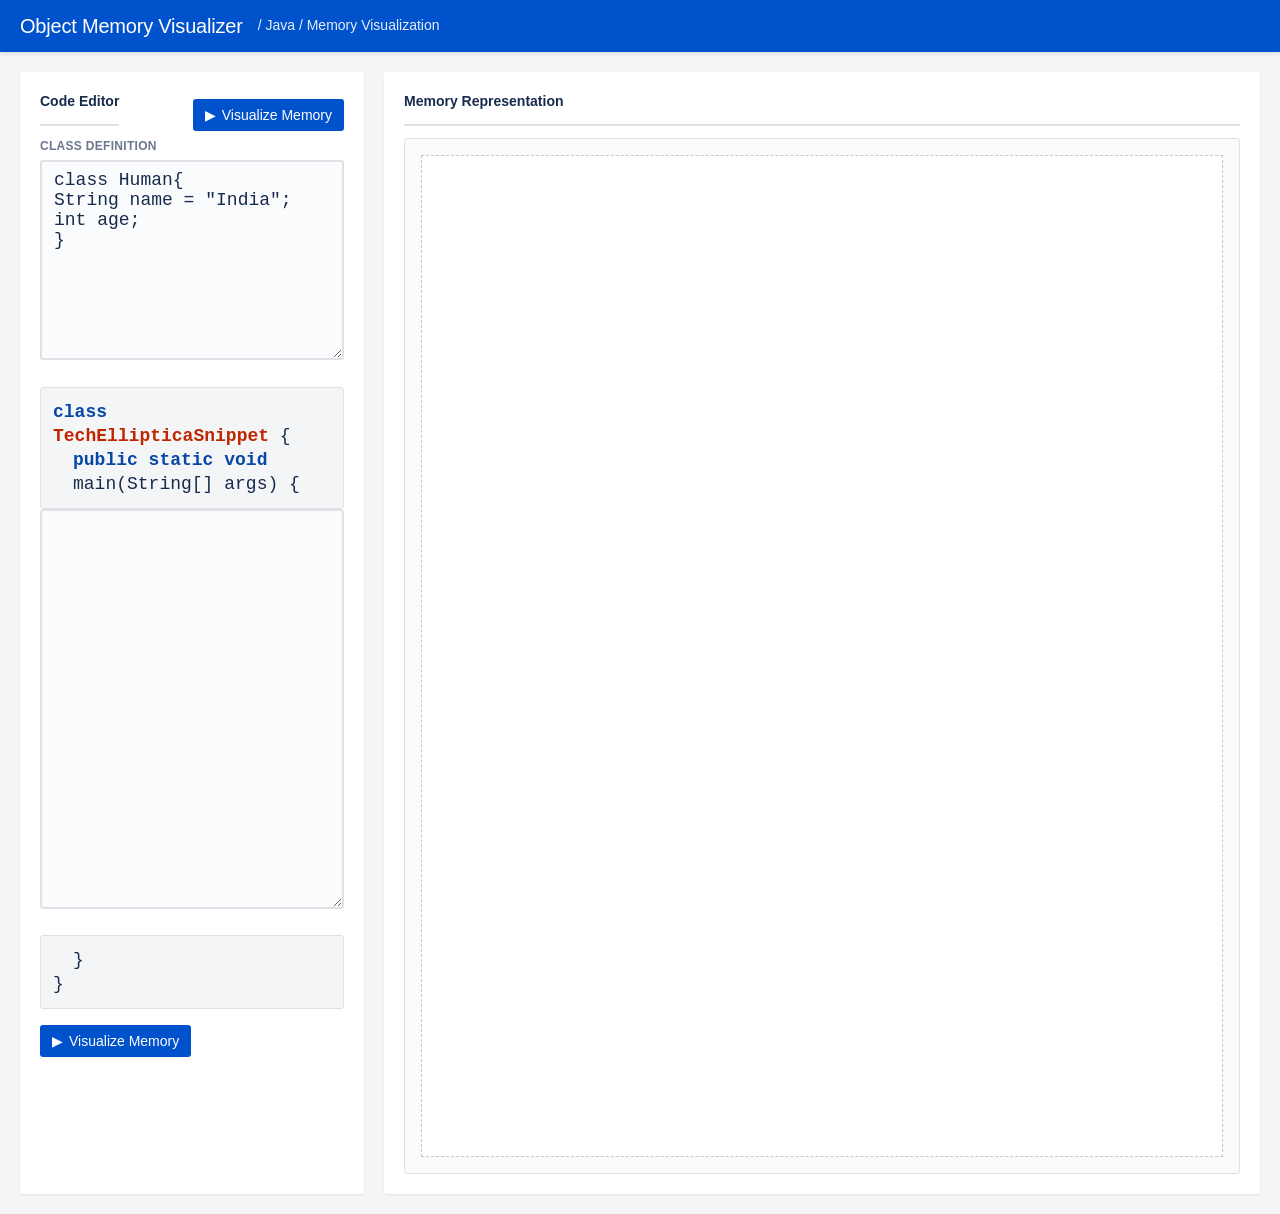
<file: object-visualization/objects copy.html>
<!DOCTYPE html>
<html lang="en">
<head>
    <meta charset="UTF-8">
    <meta name="viewport" content="width=device-width, initial-scale=1.0">
    <title>Object Memory Visualizer</title>

    <script src="https://ajax.googleapis.com/ajax/libs/jquery/3.7.1/jquery.min.js"></script>
    
    <style>
        * {
            margin: 0;
            padding: 0;
            box-sizing: border-box;
        }
        
        body {
            font-family: -apple-system, BlinkMacSystemFont, 'Segoe UI', 'Roboto', 'Oxygen', 'Ubuntu', 'Fira Sans', 'Droid Sans', 'Helvetica Neue', sans-serif;
            background: #F4F5F7;
            color: #172B4D;
            line-height: 1.4;
        }
        
        /* JIRA-style Header */
        .jira-header {
            background: #0052CC;
            color: white;
            padding: 12px 20px;
            box-shadow: 0 2px 4px rgba(0,0,0,0.1);
            display: flex;
            align-items: center;
            gap: 15px;
        }
        
        .jira-header h1 {
            font-size: 20px;
            font-weight: 500;
            letter-spacing: -0.01em;
        }
        
        .jira-breadcrumb {
            font-size: 14px;
            opacity: 0.9;
        }
        
        /* Main Container */
        .jira-container {
            max-width: 1600px;
            margin: 20px auto;
            padding: 0 20px;
        }
        
        .jira-layout {
            display: flex;
            gap: 20px;
        }
        
        /* Left Panel */
        .jira-panel {
            background: white;
            border-radius: 3px;
            box-shadow: 0 1px 2px rgba(0,0,0,0.08);
            padding: 20px;
            flex: 1;
        }
        
        .jira-panel-header {
            font-size: 14px;
            font-weight: 600;
            color: #172B4D;
            margin-bottom: 12px;
            padding-bottom: 12px;
            border-bottom: 2px solid #DFE1E6;
        }
        
        /* Form Groups */
        .jira-form-group {
            margin-bottom: 20px;
        }
        
        .jira-label {
            display: block;
            font-size: 12px;
            font-weight: 600;
            color: #6B778C;
            margin-bottom: 6px;
            text-transform: uppercase;
            letter-spacing: 0.3px;
        }
        
        .jira-textarea {
            width: 100%;
            padding: 8px 12px;
            font-size: 18px;
            font-family: 'Monaco', 'Menlo', 'Ubuntu Mono', monospace;
            border: 2px solid #DFE1E6;
            border-radius: 3px;
            transition: border-color 0.2s;
            background: #FAFBFC;
            color: #172B4D;
            resize: vertical;
        }
        
        .jira-textarea:hover {
            border-color: #B3BAC5;
        }
        
        .jira-textarea:focus {
            outline: none;
            border-color: #0052CC;
            background: white;
        }
        
        /* Code Block */
        .jira-code-block {
            background: #F4F5F7;
            border: 1px solid #DFE1E6;
            border-radius: 3px;
            padding: 12px;
            font-family: 'Monaco', 'Menlo', 'Ubuntu Mono', monospace;
            font-size: 18px;
        }
        
        .code-keyword {
            color: #0747A6;
            font-weight: 600;
        }
        
        .code-class {
            color: #BF2600;
            font-weight: 600;
        }
        
        /* Checkbox Grid */
        .jira-checkbox-grid {
            display: grid;
            grid-template-columns: repeat(auto-fill, minmax(100px, 1fr));
            gap: 8px;
            padding: 12px;
            background: #F4F5F7;
            border: 1px solid #DFE1E6;
            border-radius: 3px;
            margin-bottom: 15px;
        }
        
        .jira-checkbox-item {
            display: flex;
            align-items: center;
            gap: 6px;
        }
        
        .jira-checkbox-item input[type="checkbox"] {
            width: 16px;
            height: 16px;
            cursor: pointer;
            accent-color: #0052CC;
        }
        
        .jira-checkbox-item label {
            font-size: 12px;
            color: #42526E;
            cursor: pointer;
            user-select: none;
        }
        
        /* Buttons */
        .jira-button-group {
            display: flex;
            gap: 8px;
            margin-top: 16px;
        }
        
        .jira-button {
            padding: 8px 12px;
            border: none;
            border-radius: 3px;
            font-size: 14px;
            font-weight: 500;
            cursor: pointer;
            transition: all 0.2s;
            display: inline-flex;
            align-items: center;
            gap: 6px;
        }
        
        .jira-button-primary {
            background: #0052CC;
            color: white;
        }
        
        .jira-button-primary:hover {
            background: #0747A6;
        }
        
        .jira-button-secondary {
            background: white;
            color: #42526E;
            border: 2px solid #DFE1E6;
        }
        
        .jira-button-secondary:hover {
            background: #F4F5F7;
        }
        
        /* Canvas Panel */
        .jira-canvas-panel {
            background: white;
            border-radius: 3px;
            box-shadow: 0 1px 2px rgba(0,0,0,0.08);
            padding: 20px;
            flex: 1;
        }
        
        .jira-canvas-container {
            border: 1px solid #DFE1E6;
            border-radius: 3px;
            padding: 16px;
            background: #FAFBFC;
            overflow: auto;
        }
        
        #myCanvas {
            display: block;
            border: 1px dashed #C1C7D0;
            background: white;
        }
        
        /* Utility */
        .hidden {
            display: none;
        }
        
        /* Responsive */
        @media (max-width: 1200px) {
            .jira-layout {
                flex-direction: column;
            }
        }
    </style>
</head>
<body>
<!-- JIRA-style Header -->
<div class="jira-header">
    <h1>Object Memory Visualizer</h1>
    <span class="jira-breadcrumb">/ Java / Memory Visualization</span>
</div>

<!-- Main Container -->
<div class="jira-container">
    <div class="jira-layout">
        <!-- Left Panel: Code Input -->
        <div class="jira-panel">
            <div class="jira-panel-content" style="display:flex;justify-content:space-between;align-items:center;">
            <div class="jira-panel-header">Code Editor</div>
            <div><button class="jira-button jira-button-primary" onclick="showMemory();">
                <span>▶</span>
                <span>Visualize Memory</span>
            </button></div>
            </div>
            <!-- Class Definition -->
            <div class="jira-form-group">
                <label class="jira-label">Class Definition</label>
                <textarea class="jira-textarea" style="height:200px;" id="classarea">class Human{
String name = "India";
int age;
}</textarea>
            </div>

            <!-- Code Template Display -->
            <div class="jira-code-block">
                <div style="line-height:24px;">
                    <span class="code-keyword">class</span> 
                    <span class="code-class">TechEllipticaSnippet</span> {
                </div>
                <div style="line-height:24px; padding-left: 20px;">
                    <span class="code-keyword">public static void</span> main(String[] args) {
                </div>
            </div>

            <!-- Line Selection -->
            <div class="jira-form-group" style="display:none;">
                <label class="jira-label">Line-by-Line Execution</label>
                <div class="jira-checkbox-grid" id="lines-block">
                    <div class="jira-checkbox-item">
                        <input checked type="checkbox" id="check1" class="line-checkbox" name="lines" value="1"/>
                        <label for="check1">Line 1</label>
                    </div>
                    <div class="jira-checkbox-item">
                        <input checked type="checkbox" id="check2" class="line-checkbox" name="lines" value="2"/>
                        <label for="check2">Line 2</label>
                    </div>
                    <div class="jira-checkbox-item">
                        <input checked type="checkbox" id="check3" class="line-checkbox" name="lines" value="3"/>
                        <label for="check3">Line 3</label>
                    </div>
                    <div class="jira-checkbox-item">
                        <input checked type="checkbox" id="check4" class="line-checkbox" name="lines" value="4"/>
                        <label for="check4">Line 4</label>
                    </div>
                    <div class="jira-checkbox-item">
                        <input checked type="checkbox" id="check5" class="line-checkbox" name="lines" value="5"/>
                        <label for="check5">Line 5</label>
                    </div>
                    <div class="jira-checkbox-item">
                        <input checked type="checkbox" id="check6" class="line-checkbox" name="lines" value="6"/>
                        <label for="check6">Line 6</label>
                    </div>
                    <div class="jira-checkbox-item">
                        <input checked type="checkbox" id="check7" class="line-checkbox" name="lines" value="7"/>
                        <label for="check7">Line 7</label>
                    </div>
                    <div class="jira-checkbox-item">
                        <input checked type="checkbox" id="check8" class="line-checkbox" name="lines" value="8"/>
                        <label for="check8">Line 8</label>
                    </div>
                    <div class="jira-checkbox-item">
                        <input checked type="checkbox" id="check9" class="line-checkbox" name="lines" value="9"/>
                        <label for="check9">Line 9</label>
                    </div>
                    <div class="jira-checkbox-item">
                        <input checked type="checkbox" id="check10" class="line-checkbox" name="lines" value="10"/>
                        <label for="check10">Line 10</label>
                    </div>
                    <div class="jira-checkbox-item">
                        <input checked type="checkbox" id="check11" class="line-checkbox" name="lines" value="11"/>
                        <label for="check11">Line 11</label>
                    </div>
                    <div class="jira-checkbox-item">
                        <input checked type="checkbox" id="check12" class="line-checkbox" name="lines" value="12"/>
                        <label for="check12">Line 12</label>
                    </div>
                    <div class="jira-checkbox-item">
                        <input checked type="checkbox" id="check13" class="line-checkbox" name="lines" value="13"/>
                        <label for="check13">Line 13</label>
                    </div>
                    <div class="jira-checkbox-item">
                        <input checked type="checkbox" id="check14" class="line-checkbox" name="lines" value="14"/>
                        <label for="check14">Line 14</label>
                    </div>
                    <div class="jira-checkbox-item">
                        <input checked type="checkbox" id="check15" class="line-checkbox" name="lines" value="15"/>
                        <label for="check15">Line 15</label>
                    </div>
                    <div class="jira-checkbox-item">
                        <input checked type="checkbox" id="check16" class="line-checkbox" name="lines" value="16"/>
                        <label for="check16">Line 16</label>
                    </div>
                </div>
            </div>

            <!-- Code Input -->
            <div class="jira-form-group">
                <textarea class="jira-textarea" style="height:400px;" id="codearea"></textarea>
            </div>

            <!-- Closing Braces -->
            <div class="jira-code-block">
                <div style="line-height:24px; padding-left: 20px;">}</div>
                <div style="line-height:24px;">}</div>
            </div>

            <!-- Action Buttons -->
            <div class="jira-button-group">
                <button class="jira-button jira-button-primary" onclick="showMemory();">
                    <span>▶</span>
                    <span>Visualize Memory</span>
                </button>
            </div>
        </div>

        <!-- Right Panel: Canvas -->
        <div class="jira-canvas-panel">
            <div class="jira-panel-header">Memory Representation</div>
            <div class="jira-canvas-container">
                <canvas id="myCanvas" width="800" height="1000"></canvas>
            </div>
        </div>
    </div>
</div>



<script>
    const canvas = document.getElementById('myCanvas');
    const ctx = canvas.getContext("2d");
    var x = 200;
    var y = 100;



function fillRectangle(lines, ref) {
    console.log("fillRectangle");
    console.log(lines);
    console.log(ref);
    sblockMidx = 500;
    sblockMidy = 0;
    if (classVariables.length > 0) {
        y_static = 100;
        x_static = sblockMidx;
        maxL = 0;
        for (var i = 0; i < classVariables.length; i++) {
            ctx.font = "20px Arial";
            y_static = y_static + 30;
            line = classVariables[i][0] + " " + classVariables[i][1];
            if (classVariables[i].length > 2) {
                line = line + " = " + classVariables[i][2] + ";";
            }

            if (line.length > maxL) {
                maxL = line.length;
            }
            ctx.fillText(line, x_static, y_static);
        }
        ctx.rect(x_static - 20, 100, 40 + (maxL * 10), y_static - 50);
        ctx.stroke();

        sblockMidy = y_static - 20;
    }

    var yVar = y;
    var height = lines.length * 40;
    var maxStrLen = 0;
    for (var i = 0; i < lines.length; i++) {
        ctx.font = "20px Arial";
        y = y + 30;
        ctx.fillText(lines[i], x, y);
        if (lines[i].length > maxStrLen) {
            maxStrLen = lines[i].length;
        }
    }
    y = y + 60;
    ctx.rect(x - 20, yVar, 40 + (maxStrLen * 10), height);
    ctx.stroke();

    ctx.font = "20px Arial";
    var width = ref.length * 10;
    ctx.fillText(ref, x - 100 - width, yVar + 50);

    ctx.beginPath();
    ctx.moveTo(x - 100, yVar + 50);
    ctx.lineTo(x - 20, yVar + 20);
    ctx.stroke();

    if (sblockMidy != 0) {
        ctx.beginPath();
        ctx.moveTo(x - 20 + 40 + (maxStrLen * 10), yVar + 10);
        ctx.lineTo(sblockMidx - 20, sblockMidy);
        ctx.stroke();
    }

}

var classArr = [];
var classVariables = [];
var instanceVariables = [];



function showMemory() {
    ctx.clearRect(0, 0, canvas.width, canvas.height);
    x = 200;
    y = 100;

    classArr = [];
    classVariables = [];
    instanceVariables = [];
    var clsTxt = document.getElementById('classarea').value;
    var lines = clsTxt.split("\n");
    var classStartFlag = false;
    var methodStartFlag = false;

    var instanceVariable = [];
    var staticVariable = [];

    for (var x = 0; x < lines.length; x++) {
        var line = lines[x];
        console.log(line);
        if (line.trim()
            .length == 0) {
            continue;
        }


        if (line.trim().startsWith("\/\/")) {
            continue;
        }

        if (classStartFlag) {

            if (methodStartFlag == false) {
                if (line.trim() == "}") {
                    classStartFlag = false;
                    continue;
                }
            } else {
                if (line.trim() == "}") {
                    methodStartFlag = false;
                    continue;
                }
            }

            line = line.replace("=", " = ");
            line = line.replace(";", " ;");
            line = line.replace("  ", " ");
            line = line.replace("  ", " ");
            if (line.includes("static")) {

                vari = [];
                var stxt = line.trim()
                    .split(" ");
                vari.push(stxt[1]);
                vari.push(stxt[2]);

                if (line.includes(" = ")) {
                    vari.push(stxt[4]);
                }
                classVariables.push(vari);
            } else {
                vari = [];
                console.log(line);
                var stxt = line.trim()
                    .split(" ");
                vari.push(stxt[0]);
                vari.push(stxt[1]);
                if (line.includes(" = ")) {
                    vari.push(stxt[3]);
                }
                instanceVariables.push(vari);
            }
        }

        if (line.trim()
            .startsWith("class")) {
            var clsName = line.trim()
                .replace("class", "")
                .replace("{", "")
                .trim();
            classArr.push(clsName);
            if (line.includes("{")) {
                classStartFlag = true;
            }
        }
    }

    console.log(instanceVariables);
    console.log(classVariables);
    console.log(classArr);
    loadObjects();
}

function loadObjects() {
    var refArr = [];
    var refName = [];
    var clsTxt = document.getElementById('codearea')
        .value;
    var lines1 = clsTxt.split("\n");

    for (var x = 0; x < lines1.length; x++) {
        if(document.getElementById('check'+(x+1)).checked == false){
            continue;
        }

        var line = lines1[x].trim();
        console.log("starting for " + line);
        if (line.includes("=")) {
            // assignment happens
            var oparts = line.trim()
                .split("=");
            var leftPart = oparts[0];
            var rightPart = oparts[1];

            var lside = leftPart.trim()
                .split(" ");
            if (lside.length == 1) {
                var assignParts = lside[0].split(".");
                console.log(assignParts);
                var refVariable = assignParts[0];
                var variName = assignParts[1];
                var variValue = rightPart.split(";")[0];
                console.log(refVariable + " - " + variName +  " - " + variValue);
                console.log("ML1");
                console.log(refArr);
                for (var k = 0; k < refArr.length; k++) {
                    console.log(refArr[k][0] + " - " + refVariable);
                    if (refArr[k][0] == refVariable) {
                        iArr = refArr[k][2];
                        console.log(iArr[k]);
                        for (var k1 = 0; k1 < iArr.length; k1++) {
                            console.log(iArr[k1][1] + " - " + variName);
                            if (iArr[k1][1] == variName) {
                                console.log("match found " + iArr[k1][1] + " and " + variName);
                                if (iArr[k1].length > 2) {
                                    iArr[k1][2] = variValue;
                                } else {
                                    iArr[k1].push(variValue);
                                }
                                break;
                            }
                        }
                        break;
                    }
                }

                for (var k2 = 0; k2 < classVariables.length; k2++) {
                    if (classVariables[k2][1] == variName) {
                        if (classVariables[k2].length > 2) {
                            classVariables[k2][2] = variValue;
                        } else {
                            classVariables[k2].push(variValue);
                        }
                    }
                }

            } else {
                var className = lside[0];
                var ref = [];
                refName.push(lside[1]);
                ref.push(lside[1]);
                ref.push(lside[0]);

                if (rightPart == "null") {

                } else {
                    ref.push(clone(instanceVariables));
                    ref.push(clone(classVariables));
                    refArr.push(ref);
                }
            }
        }
    }

    console.log(refArr);
    for (var i = 0; i < refArr.length; i++) {
        var structure = [];
        rArr = refArr[i];
        iVar = rArr[2];
        for (var j = 0; j < iVar.length; j++) {
            ln = iVar[j][0] + " " + iVar[j][1];
            console.log(iVar[j]);
            if (iVar[j].length == 3) {
                ln = ln + "=" + iVar[j][2] + ";";
            } else {
                ln = ln + ";";
            }
            structure.push(ln);
        }
        fillRectangle(structure, rArr[0]);
    }


}


function isClass(clsName) {
    return classArr.includes(clsName);
}

function clone(arr) {
    var clonedArr  =  [] ;
    for(var n = 0; n < arr.length ; n++){
        var nArr = arr[n];
        var aArr = [];
        for(var m = 0 ; m < nArr.length; m++){
            aArr.push(nArr[m]);
        }
        clonedArr.push(aArr);
    }
    console.log("array_clone");
    console.log(clonedArr);
    return clonedArr;
}

function getClassIndex(cls) {
    return classArr.indexOf(cls);
}


    $('.line-checkbox').on('click', function(){
       var lineNumber =  $(this).attr('value');
       var allChecks = document.getElementsByClassName('line-checkbox');
         for(var x = 0 ; x < allChecks.length ; x++){
            if(x  < parseInt(lineNumber)){
                allChecks[x].checked = true;
            }else{
                 allChecks[x].checked = false;
            }
         }
         showMemory();
    });

</script>

</body>
</html>
</file>
